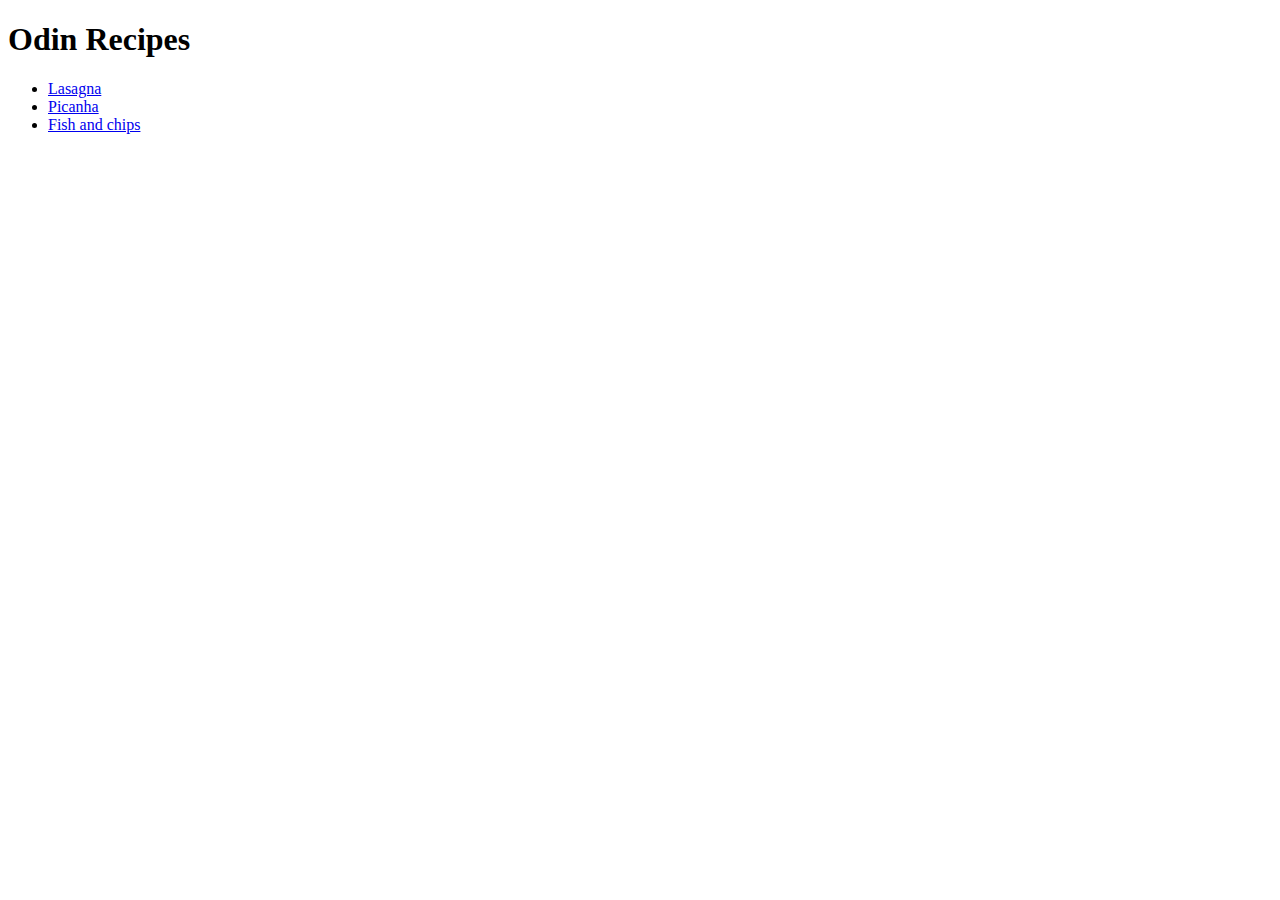
<file: index.html>
<!DOCTYPE html>

<html lang="en">
    <head>
        <meta charset="utf-8">
        <title>Odin Recipes project</title>
    </head>

    <body>
        <h1>Odin Recipes</h1>
        <ul>
            <li><a href="recipes/lasagna.html">Lasagna</a></li>
            <li><a href="recipes/picanha.html">Picanha</a></li>
            <li><a href="recipes/fish-and-chips.html">Fish and chips</a></li>
        </ul>
    </body>
</html>
</file>
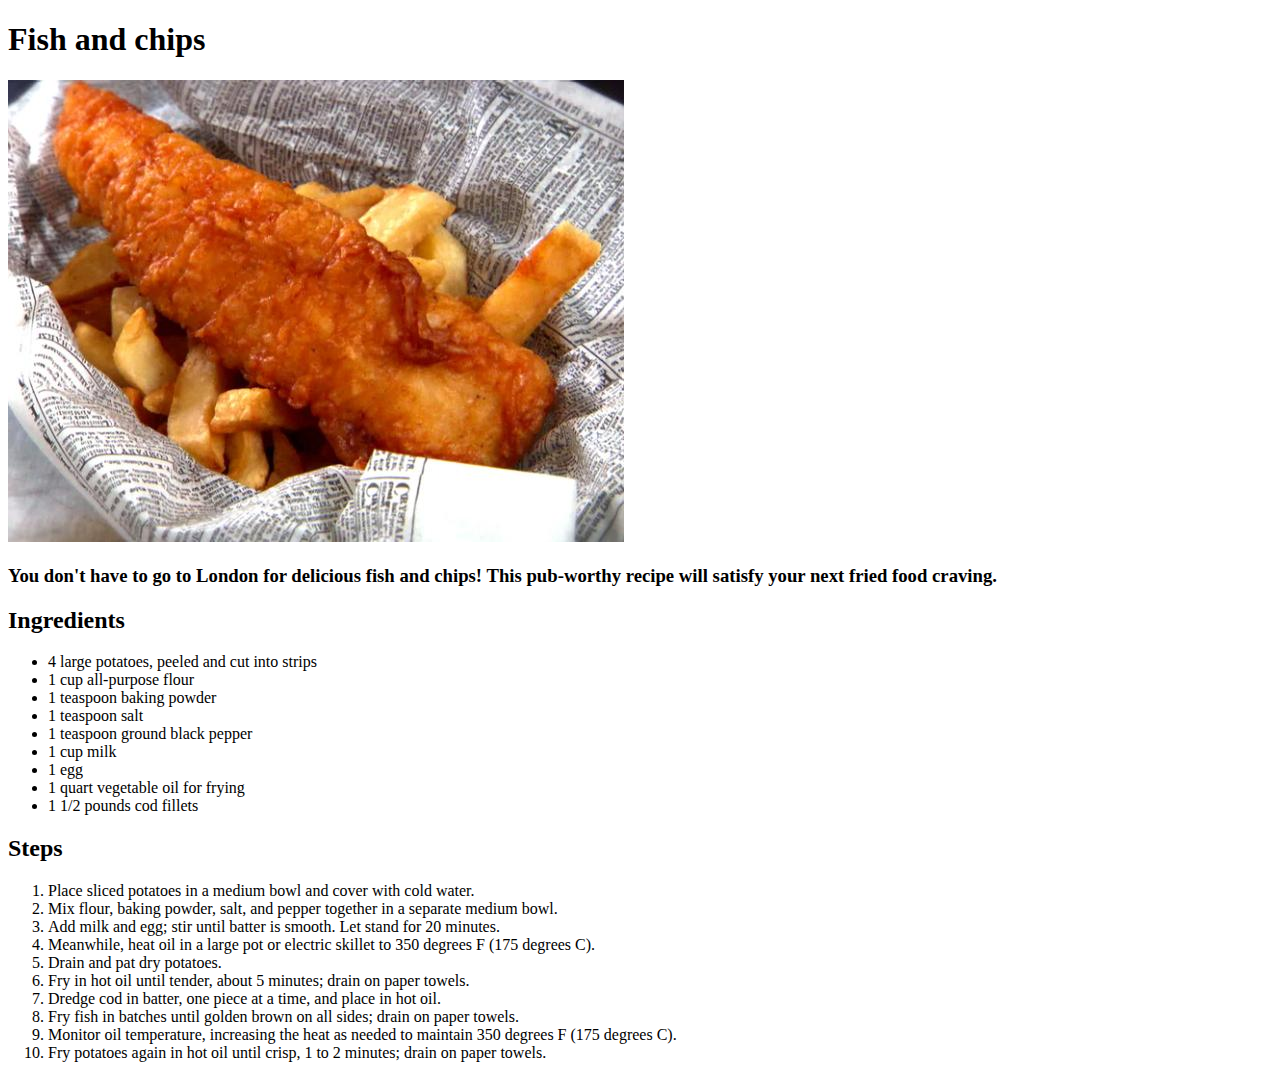
<file: recipes/fish-and-chips.html>
<!DOCTYPE html>

<html lang="en">
    <head>
        <meta charset="utf-8">
        <title>Fish and chips</title>
    </head>

    <body>
        <h1>Fish and chips</h1>
        <img src="../images/fish-and-chips.jpg">
        <h3>You don't have to go to London for delicious fish 
            and chips! This pub-worthy recipe will satisfy your 
            next fried food craving.</h3>
        <h2>Ingredients</h2>
        <ul>
            <li>4 large potatoes, peeled and cut into strips</li>
            <li>1 cup all-purpose flour</li>
            <li>1 teaspoon baking powder</li>
            <li>1 teaspoon salt</li>
            <li>1 teaspoon ground black pepper</li>
            <li>1 cup milk</li>
            <li>1 egg</li>
            <li>1 quart vegetable oil for frying</li>
            <li>1 1/2 pounds cod fillets</li>
        </ul>
        <h2>Steps</h2>
        <ol>
            <li>Place sliced potatoes in a medium bowl 
                and cover with cold water.</li>
            <li>Mix flour, baking powder, salt, and pepper 
                together in a separate medium bowl.</li>
            <li>Add milk and egg; stir until batter is smooth. 
                Let stand for 20 minutes.</li>
            <li>Meanwhile, heat oil in a large pot or electric 
                skillet to 350 degrees F (175 degrees C).</li>
            <li>Drain and pat dry potatoes.</li>
            <li>Fry in hot oil until tender, about 5 minutes; 
                drain on paper towels.</li>
            <li>Dredge cod in batter, one piece at a time, 
                and place in hot oil. </li>
            <li>Fry fish in batches until golden brown on 
                all sides; drain on paper towels.</li>
            <li>Monitor oil temperature, increasing the heat as 
                needed to maintain 350 degrees F (175 degrees C).</li>
            <li>Fry potatoes again in hot oil until crisp, 
                1 to 2 minutes; drain on paper towels.</li>
        </ol>
    </body>
</html>
</file>
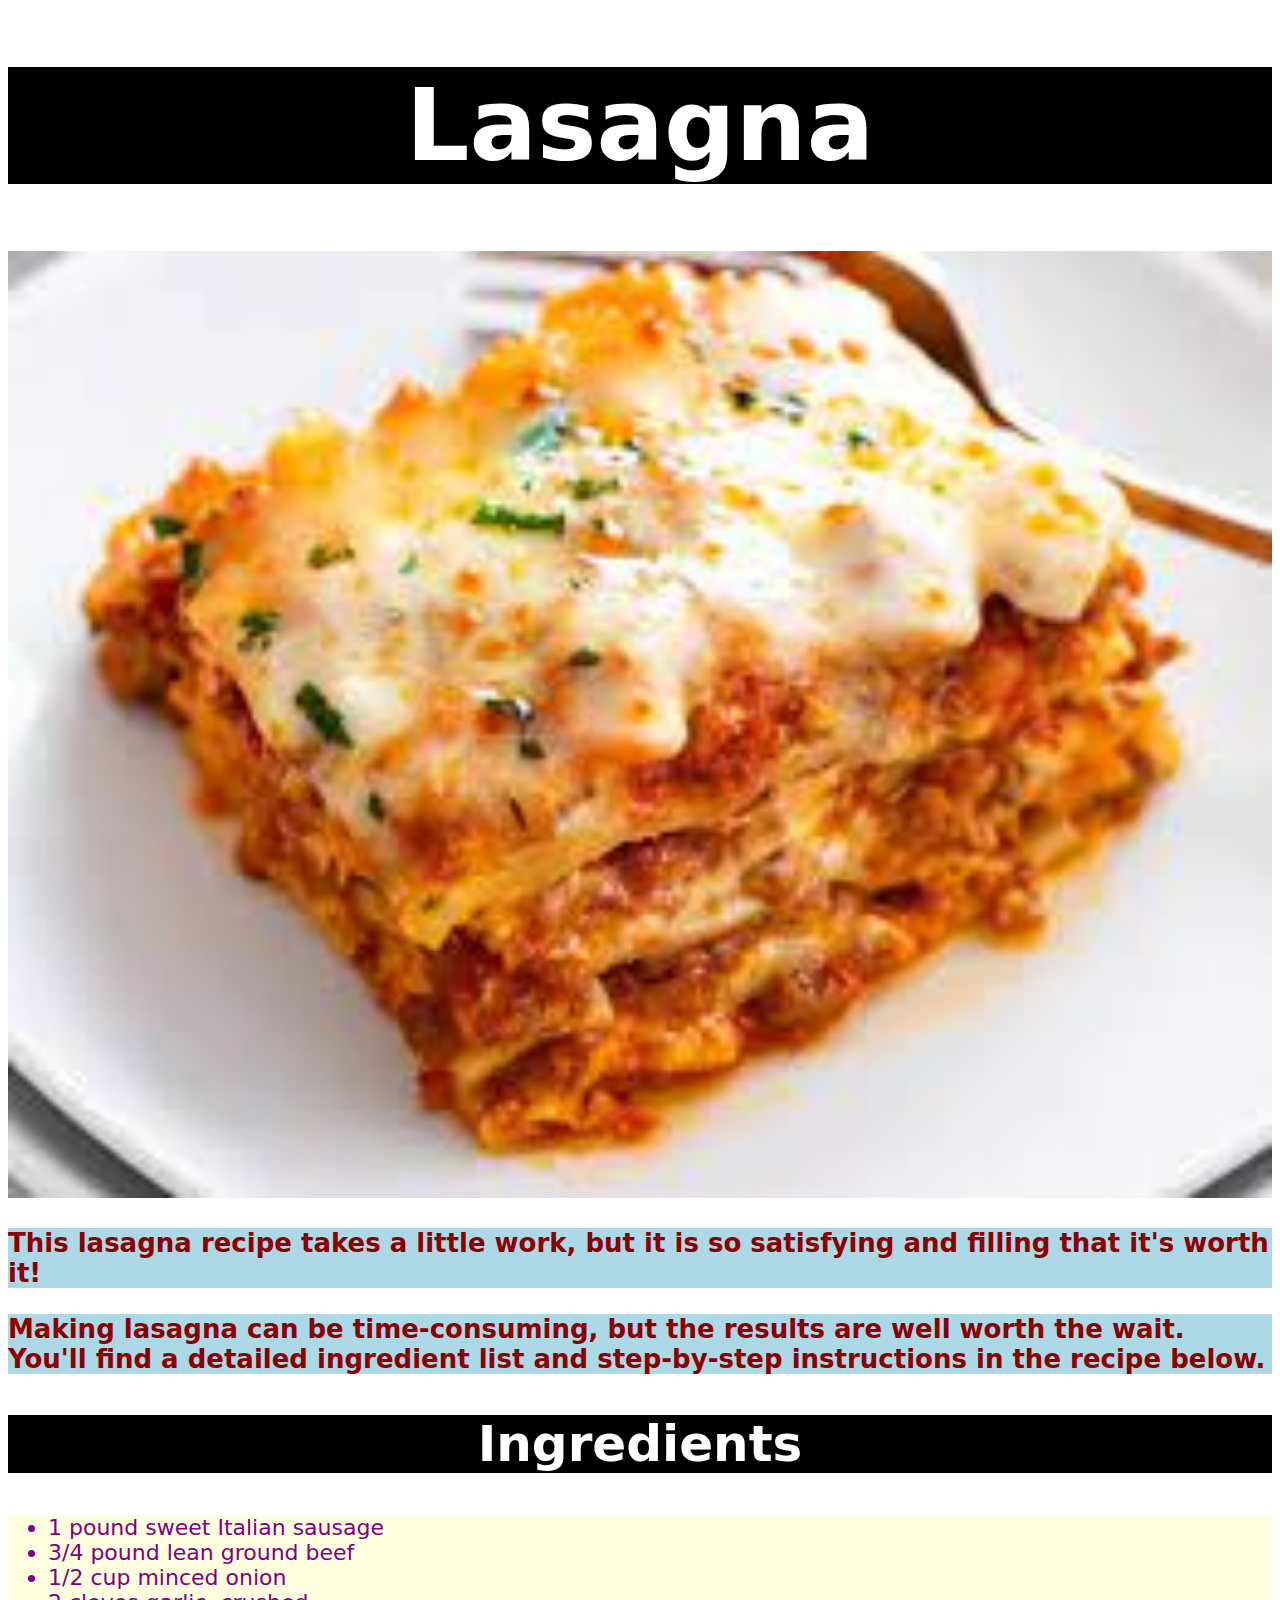
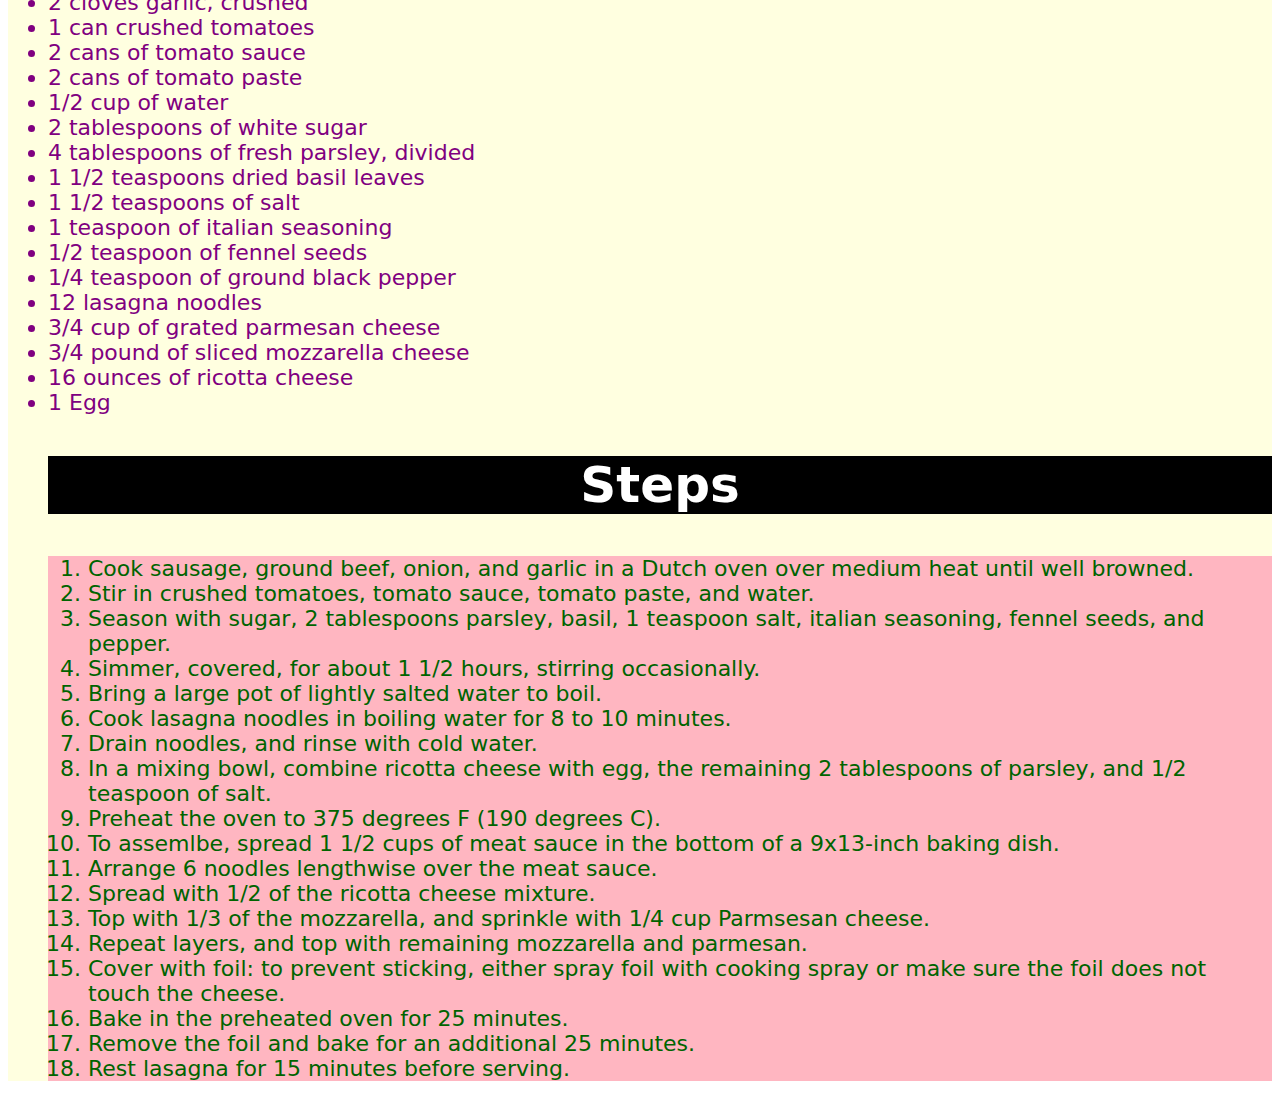
<file: recipes/lasagna.html>
<!DOCTYPE html>

<html lang="en">
    <head>
        <meta charset="utf-8">
        <title>Lasagna Recipe</title>
        <link rel="stylesheet" href="../style.css">
    </head>

    <body>
        <h1 class="title">Lasagna</h1>
        <img src="../images/lasagna.jpg" class="image">
        <h3 class="intro">This lasagna recipe takes a little work, 
            but it is so satisfying and filling that it's worth it!</h3>
        <h3 class="intro">Making lasagna can be time-consuming, but the results are 
            well worth the wait. You'll find a detailed ingredient 
            list and step-by-step instructions in the recipe below.</h3>
        <h2 class="section">Ingredients</h2>
        <ul class="ingredient">
            <li>1 pound sweet Italian sausage</li>
            <li>3/4 pound lean ground beef</li>
            <li>1/2 cup minced onion</li>
            <li>2 cloves garlic, crushed</li>
            <li>1 can crushed tomatoes</li>
            <li>2 cans of tomato sauce</li>
            <li>2 cans of tomato paste</li>
            <li>1/2 cup of water</li>
            <li>2 tablespoons of white sugar</li>
            <li>4 tablespoons of fresh parsley, divided</li>
            <li>1 1/2 teaspoons dried basil leaves</li>
            <li>1 1/2 teaspoons of salt</li>
            <li>1 teaspoon of italian seasoning</li>
            <li>1/2 teaspoon of fennel seeds</li>
            <li>1/4 teaspoon of ground black pepper</li>
            <li>12 lasagna noodles</li>
            <li>3/4 cup of grated parmesan cheese</li>
            <li>3/4 pound of sliced mozzarella cheese</li>
            <li>16 ounces of ricotta cheese</li>
            <li>1 Egg</li>
        <h2 class="section">Steps</h2>
        <ol class="step">
            <li>Cook sausage, ground beef, onion, and garlic in a 
                Dutch oven over medium heat until well browned.</li>
            <li>Stir in crushed tomatoes, tomato sauce, tomato paste, and water.</li>
            <li>Season with sugar, 2 tablespoons parsley, basil, 1 teaspoon salt,
                italian seasoning, fennel seeds, and pepper.</li>
            <li>Simmer, covered, for about 1 1/2 hours, stirring occasionally.</li>
            <li>Bring a large pot of lightly salted water to boil.</li>
            <li>Cook lasagna noodles in boiling water for 8 to 10 minutes.</li>
            <li>Drain noodles, and rinse with cold water.</li>
            <li>In a mixing bowl, combine ricotta cheese with egg, the
                remaining 2 tablespoons of parsley, and 1/2 teaspoon of salt.</li>
            <li>Preheat the oven to 375 degrees F (190 degrees C).</li>
            <li>To assemlbe, spread 1 1/2 cups of meat sauce in the bottom
                of a 9x13-inch baking dish.</li>
            <li>Arrange 6 noodles lengthwise over the meat sauce.</li>
            <li>Spread with 1/2 of the ricotta cheese mixture.</li>
            <li>Top with 1/3 of the mozzarella, and sprinkle with 1/4 cup 
                Parmsesan cheese.</li>
            <li>Repeat layers, and top with remaining mozzarella and parmesan.</li>
            <li>Cover with foil: to prevent sticking, either spray foil with 
                cooking spray or make sure the foil does not touch the cheese.</li>
            <li>Bake in the preheated oven for 25 minutes.</li>
            <li>Remove the foil and bake for an additional 25 minutes.</li>
            <li>Rest lasagna for 15 minutes before serving.</li>
        </ol>
        </ul>
    </body>
</html>
</file>
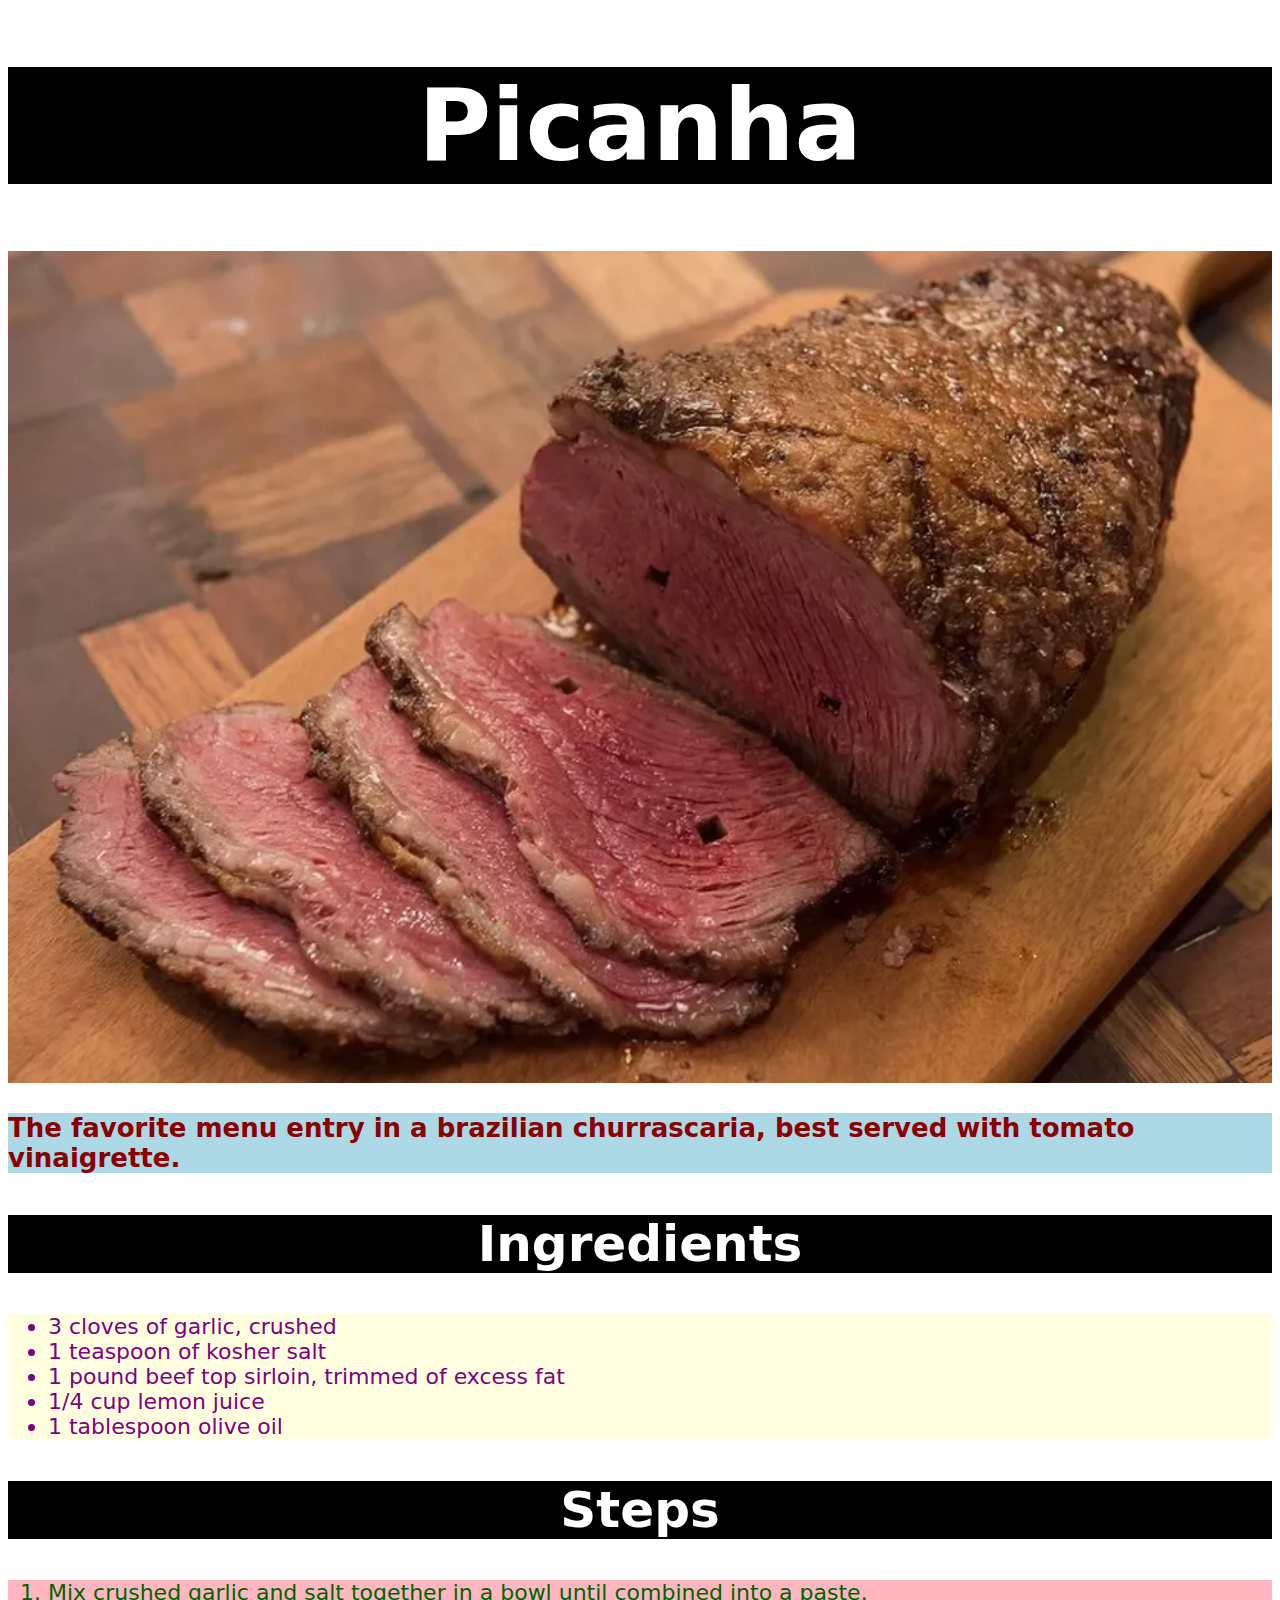
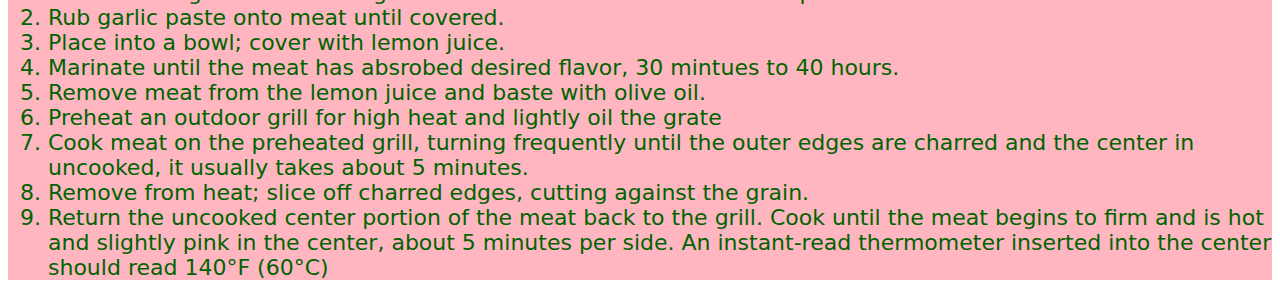
<file: recipes/picanha.html>
<!DOCTYPE html>

<html lang="en">
    <head>
        <meta charset="utf-8">
        <title>Picanha</title>
        <link rel="stylesheet" href="../style.css">
    </head>

    <body>
        <h1 class="title">Picanha</h1>
        <img src="../images/picanha.jpg" class="image">
        <h3 class="intro">The favorite menu entry in a brazilian churrascaria,
            best served with tomato vinaigrette.</h3>
        <h2 class="section">Ingredients</h2>
        <ul class="ingredient">
            <li>3 cloves of garlic, crushed</li>
            <li>1 teaspoon of kosher salt</li>
            <li>1 pound beef top sirloin, trimmed of excess fat</li>
            <li>1/4 cup lemon juice</li>
            <li>1 tablespoon olive oil</li>
        </ul>
        <h2 class="section">Steps</h2>
        <ol class="step">
            <li>Mix crushed garlic and salt together in a bowl 
                until combined into a paste.</li>
            <li>Rub garlic paste onto meat until covered.</li>
            <li>Place into a bowl; cover with lemon juice.</li>
            <li>Marinate until the meat has absrobed desired flavor, 
                30 mintues to 40 hours.</li>
            <li>Remove meat from the lemon juice and baste with olive oil.</li>
            <li>Preheat an outdoor grill for high heat and lightly 
                oil the grate</li>
            <li>Cook meat on the preheated grill, turning frequently until 
                the outer edges are charred and the center in uncooked, 
                it usually takes about 5 minutes.</li>
            <li>Remove from heat; slice off charred edges, cutting 
                against the grain.</li>
            <li>Return the uncooked center portion of the meat back 
                to the grill. Cook until the meat begins to firm and 
                is hot and slightly pink in the center, about 5 minutes 
                per side. An instant-read thermometer inserted into 
                the center should read 140°F (60°C)</li>
        </ol>
    </body>
</html>
</file>
<file: style.css>
body {
    font-family: "DejaVu Sans", sans-serif;
}

.image {
    height: auto;
    width: 100%;
}

.title {
    background-color: rgb(0,0,0);
    color: rgb(255,255,255);
    text-align: center;
    font-size: 100px;
}

.link {
    font-weight: 550;
}

.intro {
    font-size: 26px;
    background-color: lightblue;
    color: darkred;
}

.section {
    text-align: center;
    font-size: 50px;
    color: white;
    background-color: black;
}

.ingredient {
    font-size: 22px;
    background-color: lightyellow;
    color: purple;
}

.step {
    font-size: 22px;
    background-color: lightpink;
    color: darkgreen;
}
</file>
